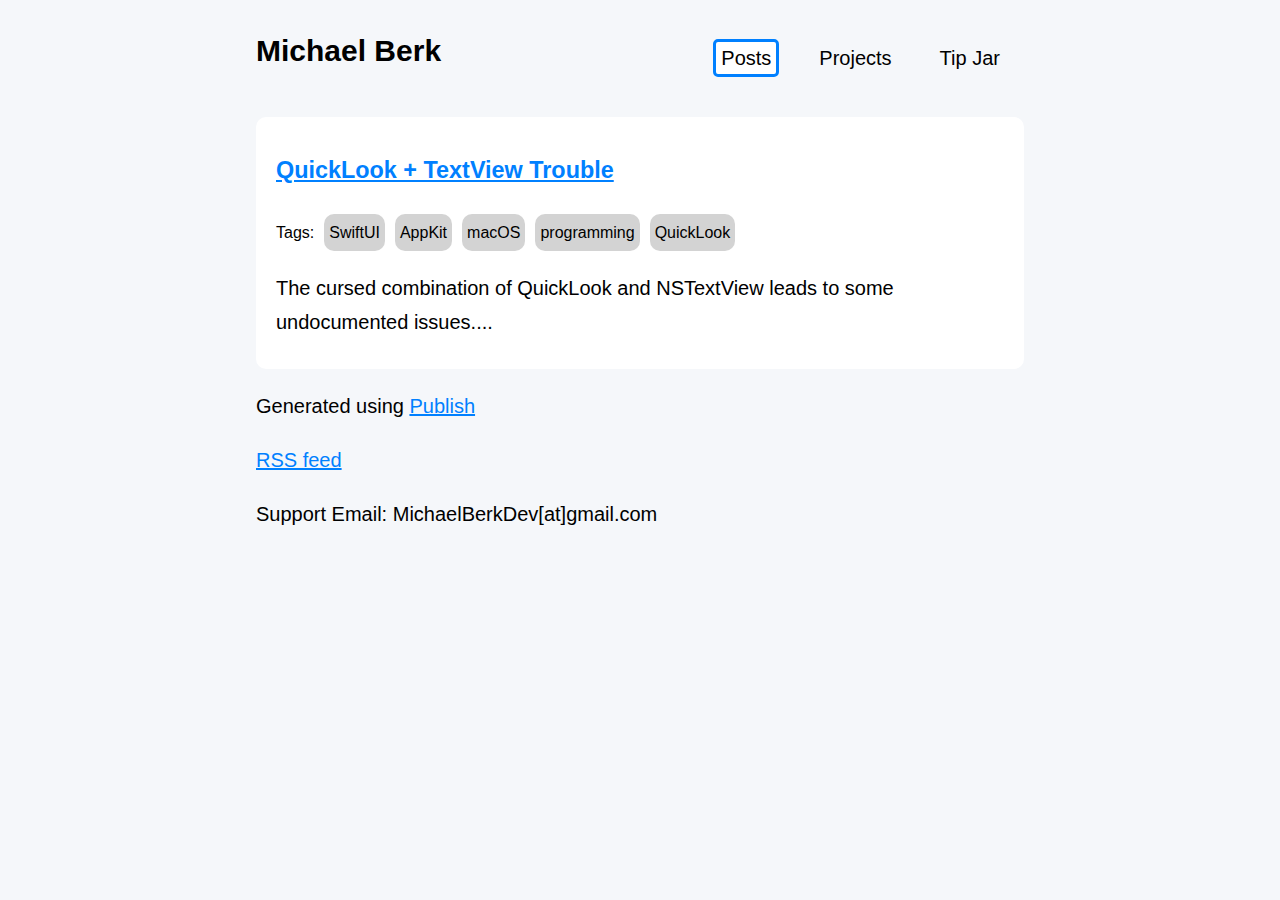
<file: index.html>
<!DOCTYPE html><html lang="en"><head><meta charset="UTF-8"/><meta name="og:site_name" content="Michael Berk"/><link rel="canonical" href="https://mberk.com/posts"/><meta name="twitter:url" content="https://mberk.com/posts"/><meta name="og:url" content="https://mberk.com/posts"/><title>Posts | Michael Berk</title><meta name="twitter:title" content="Posts | Michael Berk"/><meta name="og:title" content="Posts | Michael Berk"/><meta name="description" content="Michael Berk's website"/><meta name="twitter:description" content="Michael Berk's website"/><meta name="og:description" content="Michael Berk's website"/><meta name="twitter:card" content="summary"/><link rel="stylesheet" href="/styles.css" type="text/css"/><meta name="viewport" content="width=device-width, initial-scale=1.0"/><link rel="shortcut icon" href="/images/favicon.png" type="image/png"/><link rel="alternate" href="/feed.rss" type="application/rss+xml" title="Subscribe to Michael Berk"/><meta name="twitter:image" content="https://mberk.com/images/favicon.png"/><meta name="og:image" content="https://mberk.com/images/favicon.png"/></head><body><div class="page"><header><div class="head"><div class="head-title"><a href="/">Michael Berk</a></div><div class="head-nav"><div class="nav-item-box"><a href="/posts" class="nav-item selected">Posts</a></div><div class="nav-item-box"><a href="/projects" class="nav-item">Projects</a></div><div class="nav-item-box tipJar"><a href="https://donate.stripe.com/4gw3dT31RgDf4la9AA" target="_blank" class="nav-item">Tip Jar</a></div></div></div></header><div class="wrapper"><ul class="item-list"><li><div class="main-card"><h3><a href="/posts/QuickLook+TextViewTrouble">QuickLook + TextView Trouble</a></h3><div class="tag-list-container"><div>Tags:</div><div class="tag"><a href="/tags/swiftui">SwiftUI</a></div><div class="tag"><a href="/tags/appkit">AppKit</a></div><div class="tag"><a href="/tags/macos">macOS</a></div><div class="tag"><a href="/tags/programming">programming</a></div><div class="tag"><a href="/tags/quicklook">QuickLook</a></div></div><p>The cursed combination of QuickLook and NSTextView leads to some undocumented issues....</p></div></li></ul></div><footer><p>Generated using <a href="https://github.com/johnsundell/publish">Publish</a></p><p><a href="/feed.rss">RSS feed</a></p><p>Support Email: MichaelBerkDev[at]gmail.com</p></footer></div></body></html>
</file>
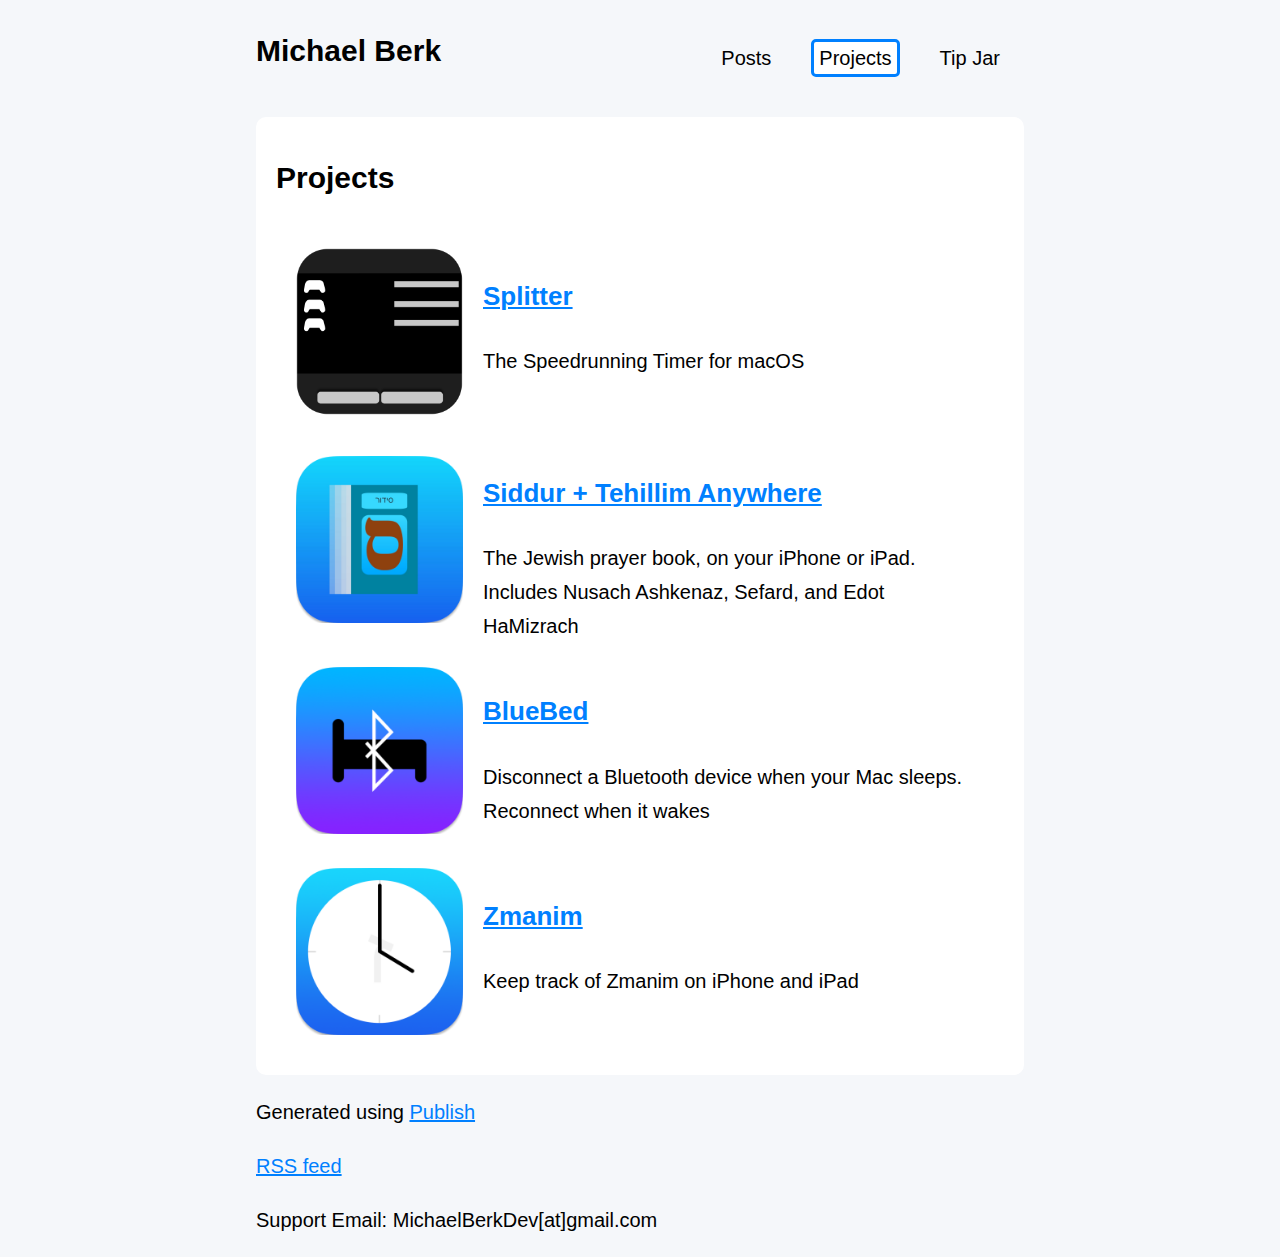
<file: projects/index.html>
<!DOCTYPE html><html lang="en"><head><meta charset="UTF-8"/><meta name="og:site_name" content="Michael Berk"/><link rel="canonical" href="https://mberk.com/projects"/><meta name="twitter:url" content="https://mberk.com/projects"/><meta name="og:url" content="https://mberk.com/projects"/><title>Projects | Michael Berk</title><meta name="twitter:title" content="Projects | Michael Berk"/><meta name="og:title" content="Projects | Michael Berk"/><meta name="description" content="Michael Berk's website"/><meta name="twitter:description" content="Michael Berk's website"/><meta name="og:description" content="Michael Berk's website"/><meta name="twitter:card" content="summary"/><link rel="stylesheet" href="/styles.css" type="text/css"/><meta name="viewport" content="width=device-width, initial-scale=1.0"/><link rel="shortcut icon" href="/images/favicon.png" type="image/png"/><link rel="alternate" href="/feed.rss" type="application/rss+xml" title="Subscribe to Michael Berk"/><meta name="twitter:image" content="https://mberk.com/images/favicon.png"/><meta name="og:image" content="https://mberk.com/images/favicon.png"/></head><body><div class="page"><header><div class="head"><div class="head-title"><a href="/">Michael Berk</a></div><div class="head-nav"><div class="nav-item-box"><a href="/posts" class="nav-item">Posts</a></div><div class="nav-item-box"><a href="/projects" class="nav-item selected">Projects</a></div><div class="nav-item-box tipJar"><a href="https://donate.stripe.com/4gw3dT31RgDf4la9AA" target="_blank" class="nav-item">Tip Jar</a></div></div></div></header><div class="main-card"><h2>Projects</h2><div class="projlist"><div class="projrow"><div class="smallWidth-proj-title"><a href="https://splitter.mberk.com"><p class="project-title">Splitter</p></a></div><div class="projrow-image"><a href="https://splitter.mberk.com"><img src="/images/Splitter-icon.png" alt="Icon for Splitter app"/></a></div><div class="projrow-text"><a href="https://splitter.mberk.com" class="fullWidth-proj-title"><p class="project-title">Splitter</p></a><p>The Speedrunning Timer for macOS</p></div></div><div class="projrow"><div class="smallWidth-proj-title"><a href="https://apps.apple.com/us/app/siddur-tehilim-anywhere/id1455032858"><p class="project-title">Siddur + Tehillim Anywhere</p></a></div><div class="projrow-image"><a href="https://apps.apple.com/us/app/siddur-tehilim-anywhere/id1455032858"><img src="/images/Siddur-icon.png" alt="Icon for Siddur app"/></a></div><div class="projrow-text"><a href="https://apps.apple.com/us/app/siddur-tehilim-anywhere/id1455032858" class="fullWidth-proj-title"><p class="project-title">Siddur + Tehillim Anywhere</p></a>The Jewish prayer book, on your iPhone or iPad.<br/>Includes Nusach Ashkenaz, Sefard, and Edot HaMizrach</div></div><div class="projrow"><div class="smallWidth-proj-title"><a href="https://apps.apple.com/us/app/bluebed/id6484504503?mt=12"><p class="project-title">BlueBed</p></a></div><div class="projrow-image"><a href="https://apps.apple.com/us/app/bluebed/id6484504503?mt=12"><img src="/images/BlueBed-icon.png" alt="Icon for BlueBed app"/></a></div><div class="projrow-text"><a href="https://apps.apple.com/us/app/bluebed/id6484504503?mt=12" class="fullWidth-proj-title"><p class="project-title">BlueBed</p></a><p>Disconnect a Bluetooth device when your Mac sleeps. Reconnect when it wakes</p></div></div><div class="projrow"><div class="smallWidth-proj-title"><a href="https://apps.apple.com/us/app/zmanim/id1534265457"><p class="project-title">Zmanim</p></a></div><div class="projrow-image"><a href="https://apps.apple.com/us/app/zmanim/id1534265457"><img src="/images/Zmanim-icon.png" alt="Icon for Zmanim app"/></a></div><div class="projrow-text"><a href="https://apps.apple.com/us/app/zmanim/id1534265457" class="fullWidth-proj-title"><p class="project-title">Zmanim</p></a><p>Keep track of Zmanim on iPhone and iPad</p></div></div></div></div><footer><p>Generated using <a href="https://github.com/johnsundell/publish">Publish</a></p><p><a href="/feed.rss">RSS feed</a></p><p>Support Email: MichaelBerkDev[at]gmail.com</p></footer></div></body></html>
</file>
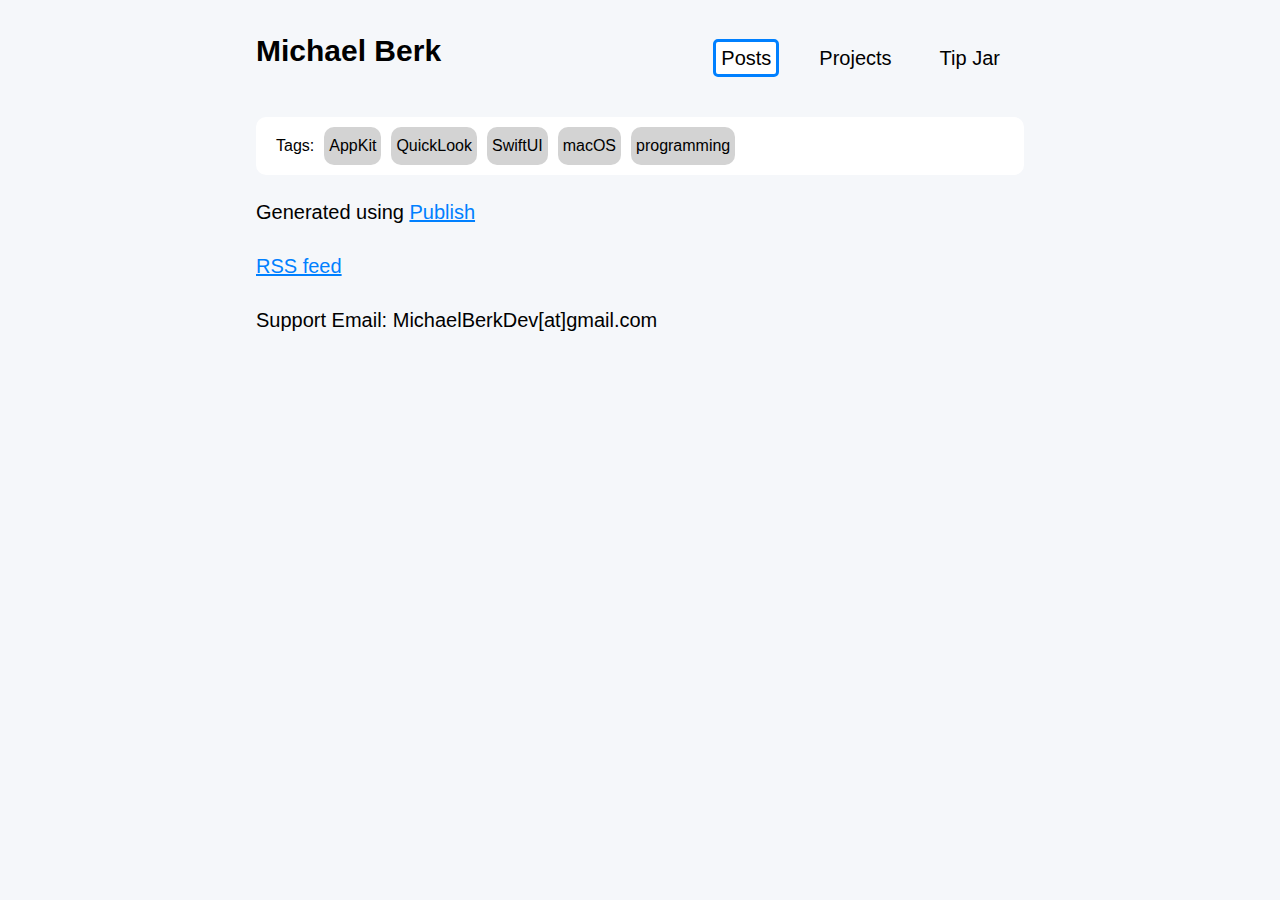
<file: tags/index.html>
<!DOCTYPE html><html lang="en"><head><meta charset="UTF-8"/><meta name="og:site_name" content="Michael Berk"/><link rel="canonical" href="https://mberk.com/tags"/><meta name="twitter:url" content="https://mberk.com/tags"/><meta name="og:url" content="https://mberk.com/tags"/><title>Michael Berk</title><meta name="twitter:title" content="Michael Berk"/><meta name="og:title" content="Michael Berk"/><meta name="description" content="Michael Berk's website"/><meta name="twitter:description" content="Michael Berk's website"/><meta name="og:description" content="Michael Berk's website"/><meta name="twitter:card" content="summary"/><link rel="stylesheet" href="/styles.css" type="text/css"/><meta name="viewport" content="width=device-width, initial-scale=1.0"/><link rel="shortcut icon" href="/images/favicon.png" type="image/png"/><link rel="alternate" href="/feed.rss" type="application/rss+xml" title="Subscribe to Michael Berk"/><meta name="twitter:image" content="https://mberk.com/images/favicon.png"/><meta name="og:image" content="https://mberk.com/images/favicon.png"/></head><body><div class="page"><header><div class="head"><div class="head-title"><a href="/">Michael Berk</a></div><div class="head-nav"><div class="nav-item-box"><a href="/posts" class="nav-item selected">Posts</a></div><div class="nav-item-box"><a href="/projects" class="nav-item">Projects</a></div><div class="nav-item-box tipJar"><a href="https://donate.stripe.com/4gw3dT31RgDf4la9AA" target="_blank" class="nav-item">Tip Jar</a></div></div></div></header><div class="main-card"><div class="tag-list-container all-tags"><div>Tags:</div><div class="tag"><a href="/tags/appkit">AppKit</a></div><div class="tag"><a href="/tags/quicklook">QuickLook</a></div><div class="tag"><a href="/tags/swiftui">SwiftUI</a></div><div class="tag"><a href="/tags/macos">macOS</a></div><div class="tag"><a href="/tags/programming">programming</a></div></div></div><footer><p>Generated using <a href="https://github.com/johnsundell/publish">Publish</a></p><p><a href="/feed.rss">RSS feed</a></p><p>Support Email: MichaelBerkDev[at]gmail.com</p></footer></div></body></html>
</file>
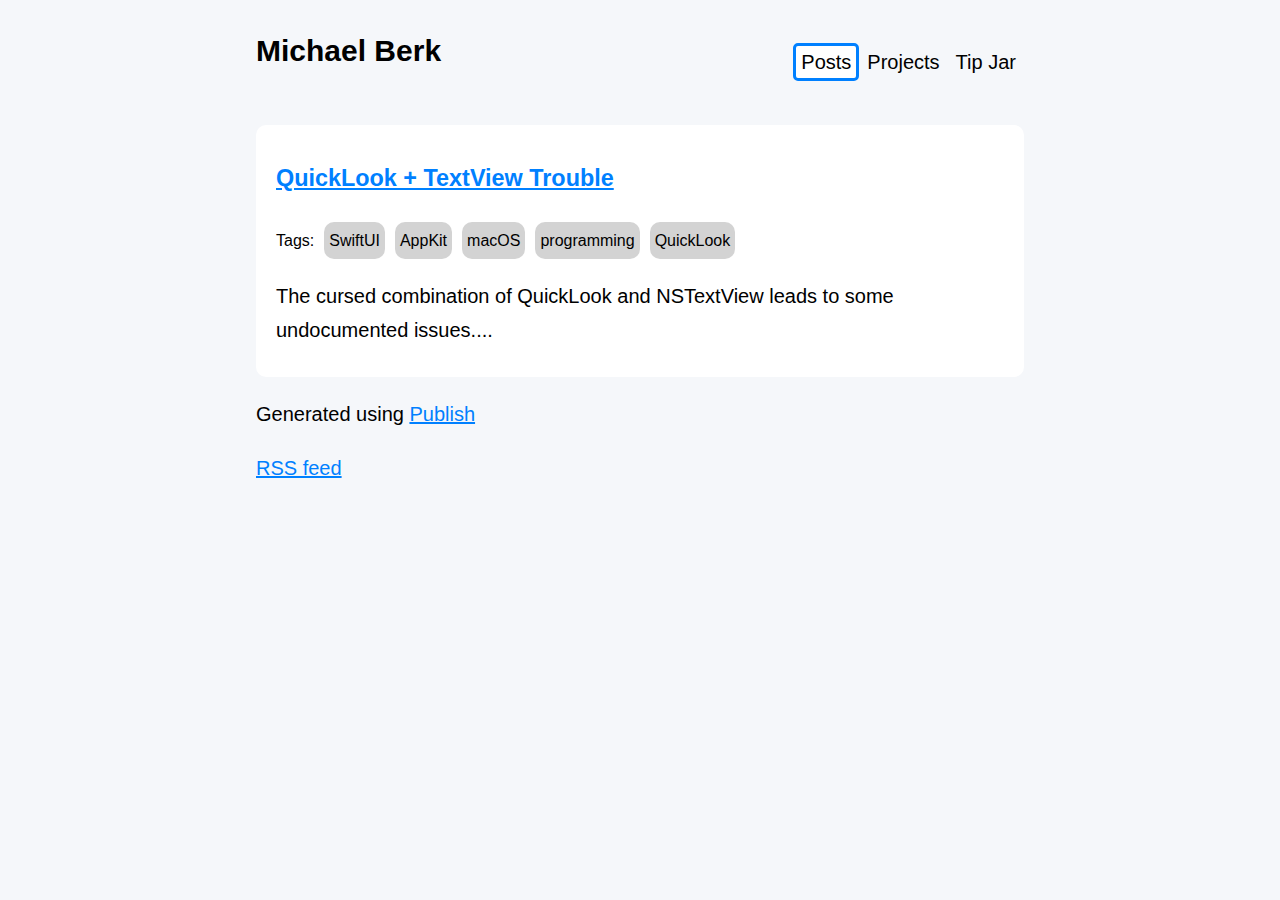
<file: Output/posts/index.html>
<!DOCTYPE html><html lang="en"><head><meta charset="UTF-8"/><meta name="og:site_name" content="Michael Berk"/><link rel="canonical" href="https://mberk.com/posts"/><meta name="twitter:url" content="https://mberk.com/posts"/><meta name="og:url" content="https://mberk.com/posts"/><title>Posts | Michael Berk</title><meta name="twitter:title" content="Posts | Michael Berk"/><meta name="og:title" content="Posts | Michael Berk"/><meta name="description" content="Michael Berk's website"/><meta name="twitter:description" content="Michael Berk's website"/><meta name="og:description" content="Michael Berk's website"/><meta name="twitter:card" content="summary"/><link rel="stylesheet" href="/styles.css" type="text/css"/><meta name="viewport" content="width=device-width, initial-scale=1.0"/><link rel="shortcut icon" href="/images/favicon.png" type="image/png"/><link rel="alternate" href="/feed.rss" type="application/rss+xml" title="Subscribe to Michael Berk"/><meta name="twitter:image" content="https://mberk.com/favicon.jpeg"/><meta name="og:image" content="https://mberk.com/favicon.jpeg"/></head><body><div class="page"><header><div class="head"><div class="head-title"><a href="/">Michael Berk</a></div><div class="head-nav"><nav><ul><li><a href="/posts" class="nav-item selected">Posts</a></li><li><a href="/projects" class="nav-item">Projects</a></li><li><a href="https://donate.stripe.com/4gw3dT31RgDf4la9AA" target="_blank" class="nav-item tipJar">Tip Jar</a></li></ul></nav></div></div></header><div class="wrapper"><ul class="item-list"><li><div class="main-card"><h3><a href="/posts/QuickLook+TextViewTrouble">QuickLook + TextView Trouble</a></h3><div class="tag-list-container"><div>Tags:</div><div class="tag"><a href="/tags/swiftui">SwiftUI</a></div><div class="tag"><a href="/tags/appkit">AppKit</a></div><div class="tag"><a href="/tags/macos">macOS</a></div><div class="tag"><a href="/tags/programming">programming</a></div><div class="tag"><a href="/tags/quicklook">QuickLook</a></div></div><p>The cursed combination of QuickLook and NSTextView leads to some undocumented issues....</p></div></li></ul></div><footer><p>Generated using <a href="https://github.com/johnsundell/publish">Publish</a></p><p><a href="/feed.rss">RSS feed</a></p></footer></div></body></html>
</file>
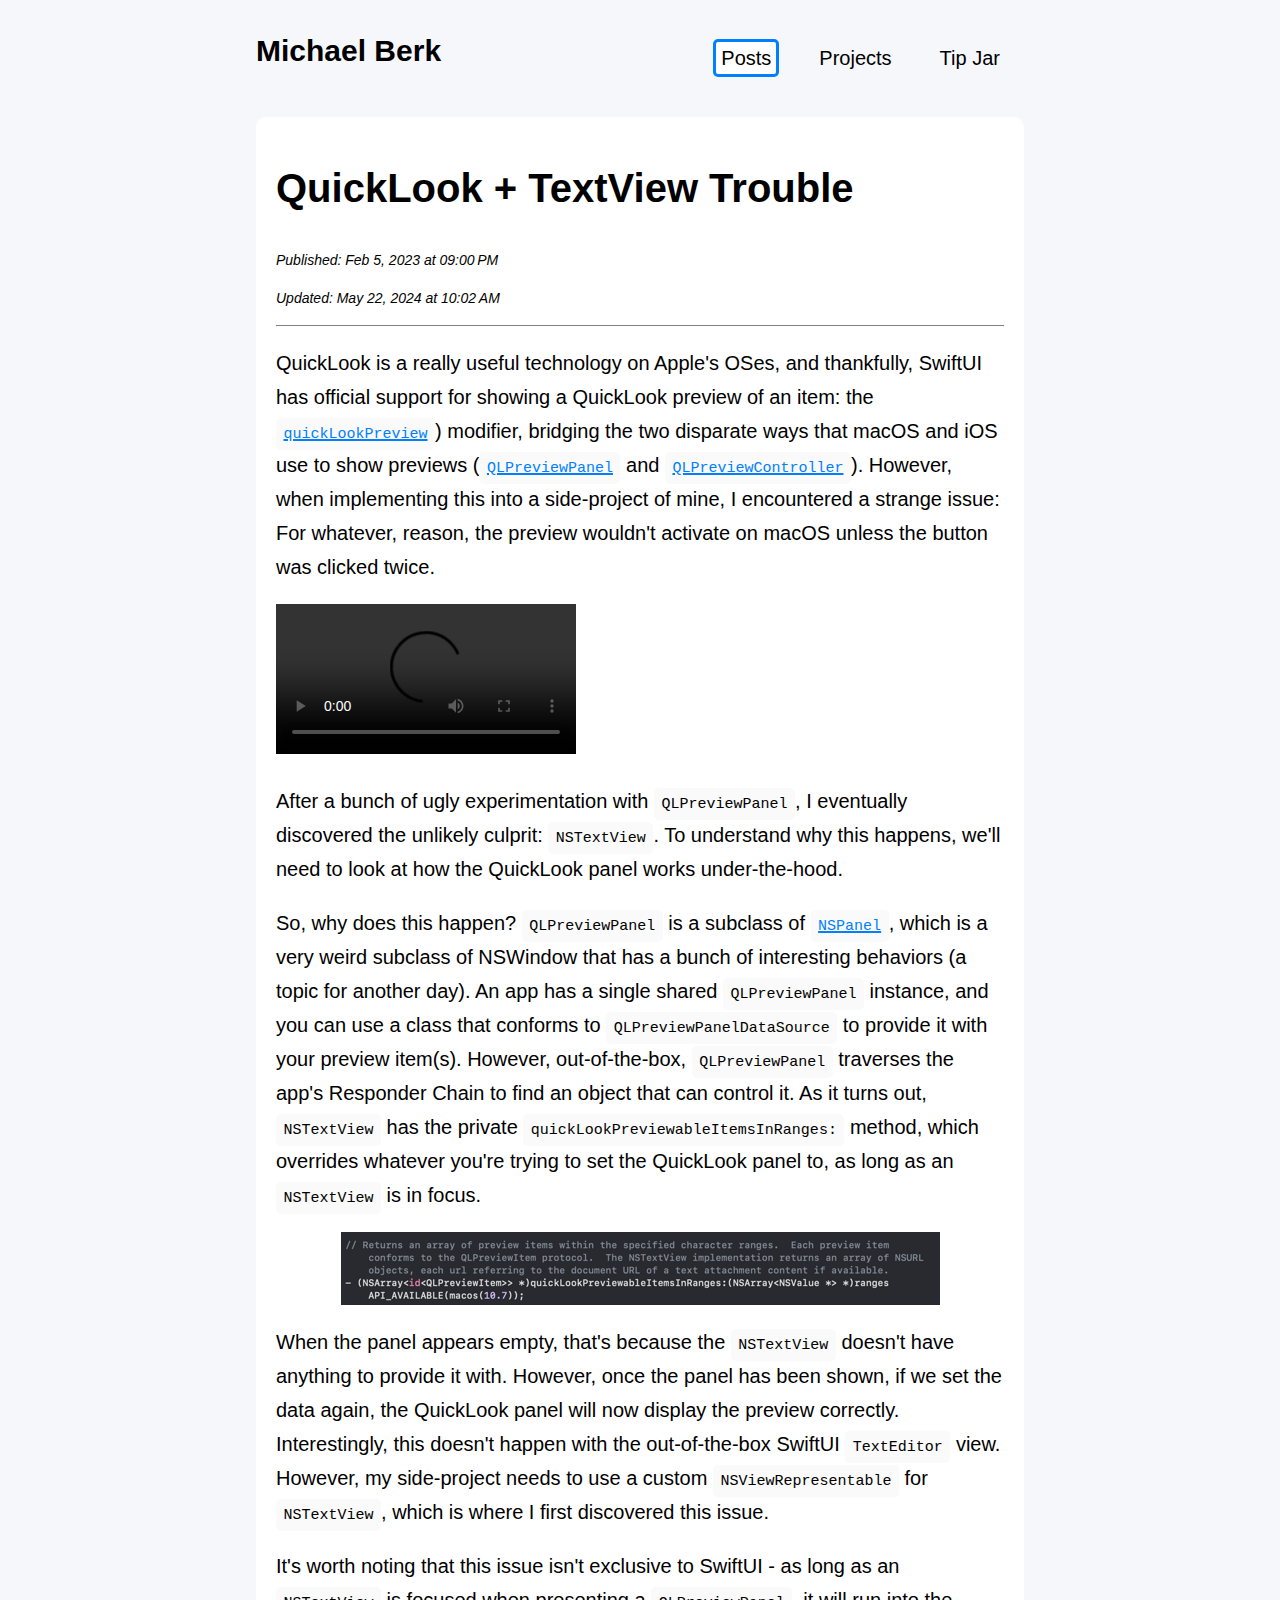
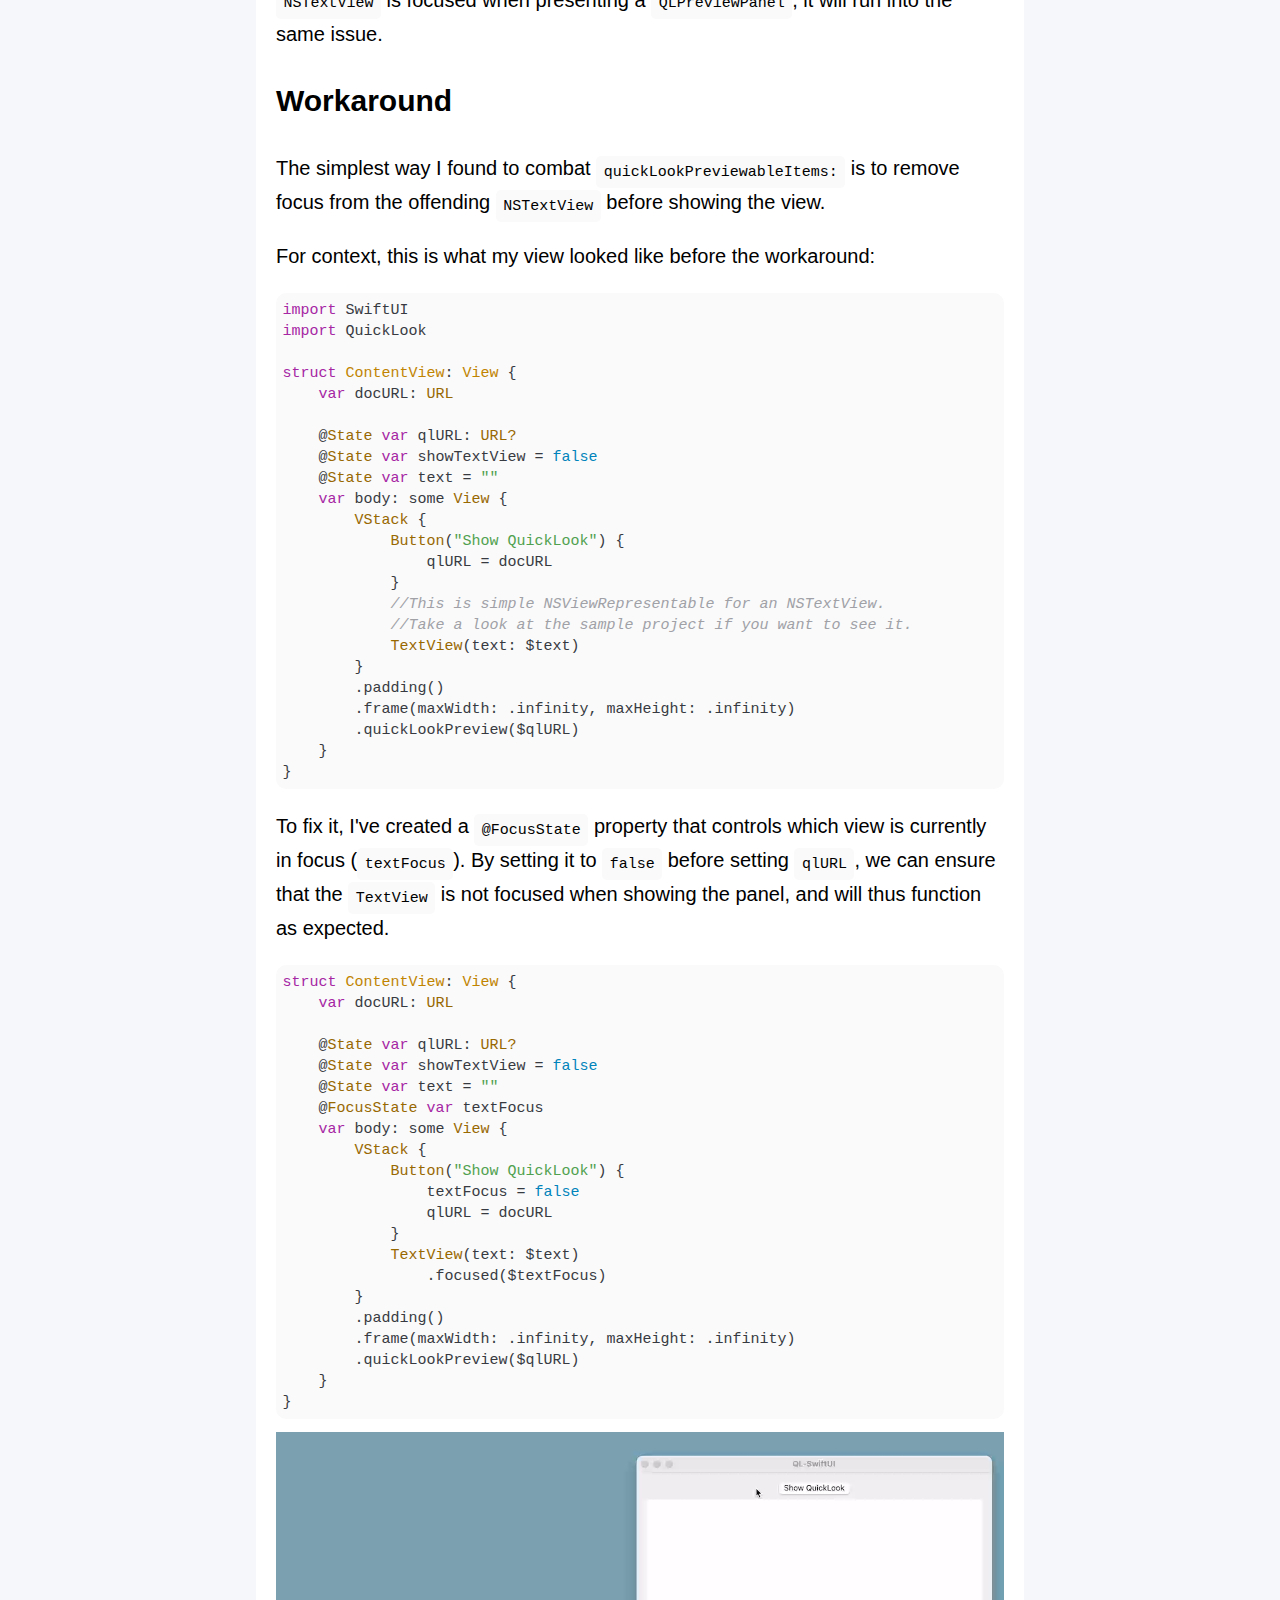
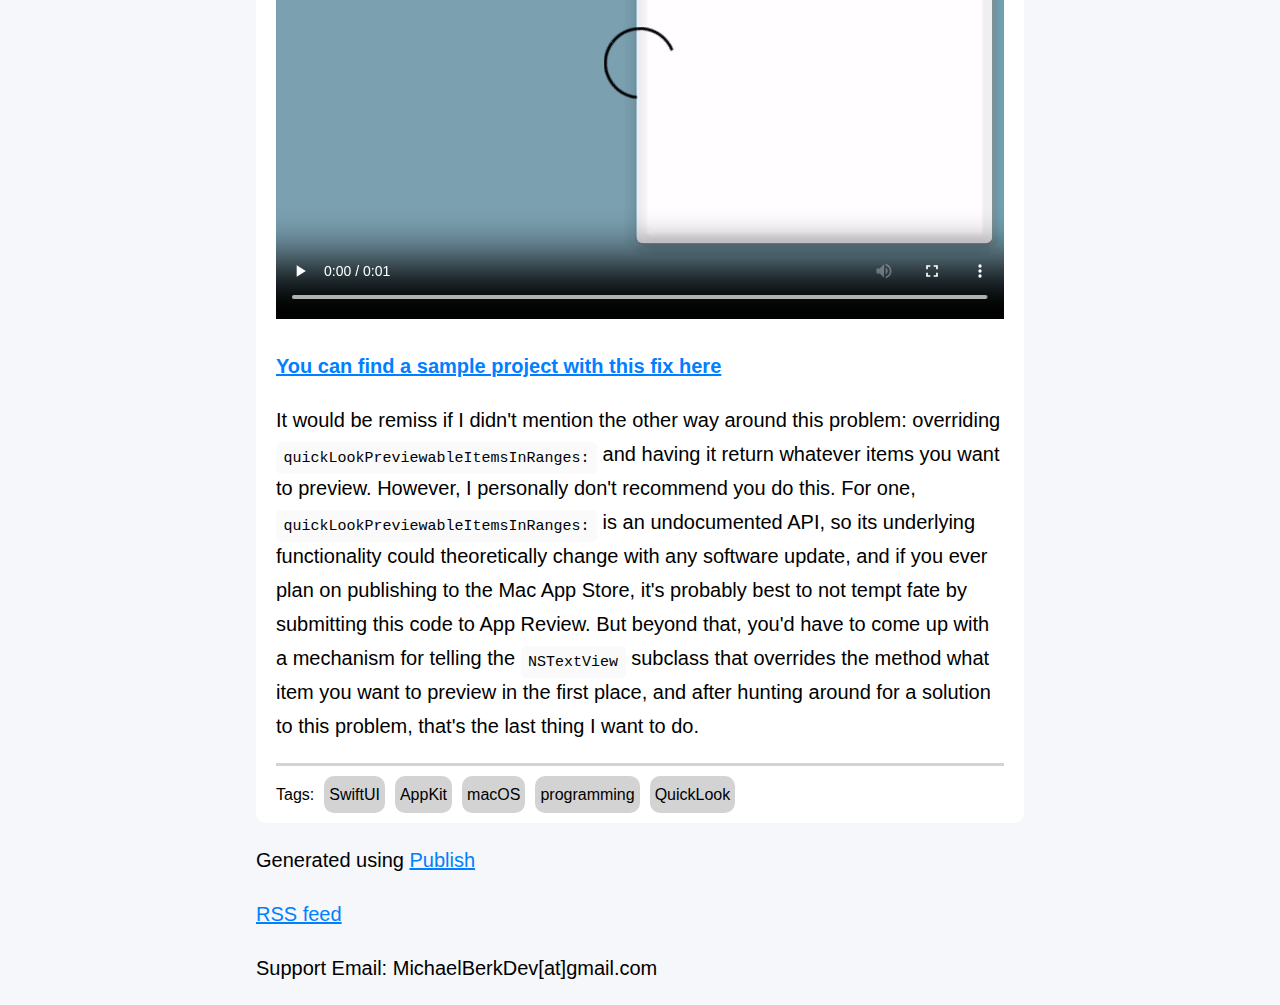
<file: posts/QuickLook+TextViewTrouble/index.html>
<!DOCTYPE html><html lang="en"><head><meta charset="UTF-8"/><meta name="og:site_name" content="Michael Berk"/><link rel="canonical" href="https://mberk.com/posts/QuickLook+TextViewTrouble"/><meta name="twitter:url" content="https://mberk.com/posts/QuickLook+TextViewTrouble"/><meta name="og:url" content="https://mberk.com/posts/QuickLook+TextViewTrouble"/><title>QuickLook + TextView Trouble | Michael Berk</title><meta name="twitter:title" content="QuickLook + TextView Trouble | Michael Berk"/><meta name="og:title" content="QuickLook + TextView Trouble | Michael Berk"/><meta name="description" content="The cursed combination of QuickLook and NSTextView leads to some undocumented issues...."/><meta name="twitter:description" content="The cursed combination of QuickLook and NSTextView leads to some undocumented issues...."/><meta name="og:description" content="The cursed combination of QuickLook and NSTextView leads to some undocumented issues...."/><meta name="twitter:card" content="summary"/><link rel="stylesheet" href="/styles.css" type="text/css"/><link rel="stylesheet" href="/hl.css" type="text/css"/><meta name="viewport" content="width=device-width, initial-scale=1.0"/><link rel="shortcut icon" href="/images/favicon.png" type="image/png"/><link rel="alternate" href="/feed.rss" type="application/rss+xml" title="Subscribe to Michael Berk"/><meta name="twitter:image" content="https://mberk.com/images/favicon.png"/><meta name="og:image" content="https://mberk.com/images/favicon.png"/></head><body><div class="page"><header><div class="head"><div class="head-title"><a href="/">Michael Berk</a></div><div class="head-nav"><div class="nav-item-box"><a href="/posts" class="nav-item selected">Posts</a></div><div class="nav-item-box"><a href="/projects" class="nav-item">Projects</a></div><div class="nav-item-box tipJar"><a href="https://donate.stripe.com/4gw3dT31RgDf4la9AA" target="_blank" class="nav-item">Tip Jar</a></div></div></div></header><div class="main-card"><article class="content"><h1>QuickLook + TextView Trouble</h1><p class="contentDate">Published: Feb 5, 2023 at 09:00 PM</p><p class="contentDate">Updated: May 22, 2024 at 10:02 AM</p><div class="divider"></div><p>QuickLook is a really useful technology on Apple's OSes, and thankfully, SwiftUI has official support for showing a QuickLook preview of an item: the <a href="https://developer.apple.com/documentation/swiftui/view/quicklookpreview(_:in:"><code>quickLookPreview</code></a>) modifier, bridging the two disparate ways that macOS and iOS use to show previews (<a href="https://developer.apple.com/documentation/quicklookui/qlpreviewpanel"><code>QLPreviewPanel</code></a> and <a href="https://developer.apple.com/documentation/quicklook/qlpreviewcontroller"><code>QLPreviewController</code></a>). However, when implementing this into a side-project of mine, I encountered a strange issue: For whatever, reason, the preview wouldn't activate on macOS unless the button was clicked twice.</p><video controls preload="metadata">
<source src="QuickLookIssue.mov#t=0.1" type="video/mp4">
</video><p>After a bunch of ugly experimentation with <code>QLPreviewPanel</code>, I eventually discovered the unlikely culprit: <code>NSTextView</code>. To understand why this happens, we'll need to look at how the QuickLook panel works under-the-hood.</p><p>So, why does this happen? <code>QLPreviewPanel</code> is a subclass of <a href="https://developer.apple.com/documentation/appkit/nspanel"><code>NSPanel</code></a>, which is a very weird subclass of NSWindow that has a bunch of interesting behaviors (a topic for another day). An app has a single shared <code>QLPreviewPanel</code> instance, and you can use a class that conforms to <code>QLPreviewPanelDataSource</code> to provide it with your preview item(s). However, out-of-the-box, <code>QLPreviewPanel</code> traverses the app's Responder Chain to find an object that can control it. As it turns out, <code>NSTextView</code> has the private <code>quickLookPreviewableItemsInRanges:</code> method, which overrides whatever you're trying to set the QuickLook panel to, as long as an <code>NSTextView</code> is in focus.</p><img src="header.png" alt="Header"/><p>When the panel appears empty, that's because the <code>NSTextView</code> doesn't have anything to provide it with. However, once the panel has been shown, if we set the data again, the QuickLook panel will now display the preview correctly. Interestingly, this doesn't happen with the out-of-the-box SwiftUI <code>TextEditor</code> view. However, my side-project needs to use a custom <code>NSViewRepresentable</code> for <code>NSTextView</code>, which is where I first discovered this issue.</p><p>It's worth noting that this issue isn't exclusive to SwiftUI - as long as an <code>NSTextView</code> is focused when presenting a <code>QLPreviewPanel</code>, it will run into the same issue.</p><h2>Workaround</h2><p>The simplest way I found to combat <code>quickLookPreviewableItems:</code> is to remove focus from the offending <code>NSTextView</code> before showing the view.</p><p>For context, this is what my view looked like before the workaround:</p><pre data-language="swift" class="hljs"><code><span class="hljs-keyword">import</span> SwiftUI
<span class="hljs-keyword">import</span> QuickLook

<span class="hljs-class"><span class="hljs-keyword">struct</span> <span class="hljs-title">ContentView</span>: <span class="hljs-title">View</span> </span>{
    <span class="hljs-keyword">var</span> docURL: <span class="hljs-type">URL</span>
    
    @<span class="hljs-type">State</span> <span class="hljs-keyword">var</span> qlURL: <span class="hljs-type">URL?</span>
    @<span class="hljs-type">State</span> <span class="hljs-keyword">var</span> showTextView = <span class="hljs-literal">false</span>
    @<span class="hljs-type">State</span> <span class="hljs-keyword">var</span> text = <span class="hljs-string">""</span>
    <span class="hljs-keyword">var</span> body: some <span class="hljs-type">View</span> {
        <span class="hljs-type">VStack</span> {
            <span class="hljs-type">Button</span>(<span class="hljs-string">"Show QuickLook"</span>) {
                qlURL = docURL
            }
            <span class="hljs-comment">//This is simple NSViewRepresentable for an NSTextView. </span>
            <span class="hljs-comment">//Take a look at the sample project if you want to see it.</span>
            <span class="hljs-type">TextView</span>(text: $text)
        }
        .padding()
        .frame(maxWidth: .infinity, maxHeight: .infinity)
        .quickLookPreview($qlURL)
    }
}
</code></pre><p>To fix it, I've created a <code>@FocusState</code> property that controls which view is currently in focus (<code>textFocus</code>). By setting it to <code>false</code> before setting <code>qlURL</code>, we can ensure that the <code>TextView</code> is not focused when showing the panel, and will thus function as expected.</p><pre data-language="Swift" class="hljs"><code><span class="hljs-class"><span class="hljs-keyword">struct</span> <span class="hljs-title">ContentView</span>: <span class="hljs-title">View</span> </span>{
    <span class="hljs-keyword">var</span> docURL: <span class="hljs-type">URL</span>
    
    @<span class="hljs-type">State</span> <span class="hljs-keyword">var</span> qlURL: <span class="hljs-type">URL?</span>
    @<span class="hljs-type">State</span> <span class="hljs-keyword">var</span> showTextView = <span class="hljs-literal">false</span>
    @<span class="hljs-type">State</span> <span class="hljs-keyword">var</span> text = <span class="hljs-string">""</span>
    @<span class="hljs-type">FocusState</span> <span class="hljs-keyword">var</span> textFocus
    <span class="hljs-keyword">var</span> body: some <span class="hljs-type">View</span> {
        <span class="hljs-type">VStack</span> {
            <span class="hljs-type">Button</span>(<span class="hljs-string">"Show QuickLook"</span>) {
                textFocus = <span class="hljs-literal">false</span>
                qlURL = docURL
            }
            <span class="hljs-type">TextView</span>(text: $text)
                .focused($textFocus)
        }
        .padding()
        .frame(maxWidth: .infinity, maxHeight: .infinity)
        .quickLookPreview($qlURL)
    }
}
</code></pre><video controls preload="metadata">
<source src="QuickLookFixed.mp4#t=0.1" type="video/mp4">
</video><p><a href="https://github.com/MichaelJBerk/QLTextViewTrouble"><strong>You can find a sample project with this fix here</strong></a></p><p>It would be remiss if I didn't mention the other way around this problem: overriding <code>quickLookPreviewableItemsInRanges:</code> and having it return whatever items you want to preview. However, I personally don't recommend you do this. For one, <code>quickLookPreviewableItemsInRanges:</code> is an undocumented API, so its underlying functionality could theoretically change with any software update, and if you ever plan on publishing to the Mac App Store, it's probably best to not tempt fate by submitting this code to App Review. But beyond that, you'd have to come up with a mechanism for telling the <code>NSTextView</code> subclass that overrides the method what item you want to preview in the first place, and after hunting around for a solution to this problem, that's the last thing I want to do.</p></article><div class="tag-list-container"><div>Tags:</div><div class="tag"><a href="/tags/swiftui">SwiftUI</a></div><div class="tag"><a href="/tags/appkit">AppKit</a></div><div class="tag"><a href="/tags/macos">macOS</a></div><div class="tag"><a href="/tags/programming">programming</a></div><div class="tag"><a href="/tags/quicklook">QuickLook</a></div></div></div><footer><p>Generated using <a href="https://github.com/johnsundell/publish">Publish</a></p><p><a href="/feed.rss">RSS feed</a></p><p>Support Email: MichaelBerkDev[at]gmail.com</p></footer></div></body></html>
</file>
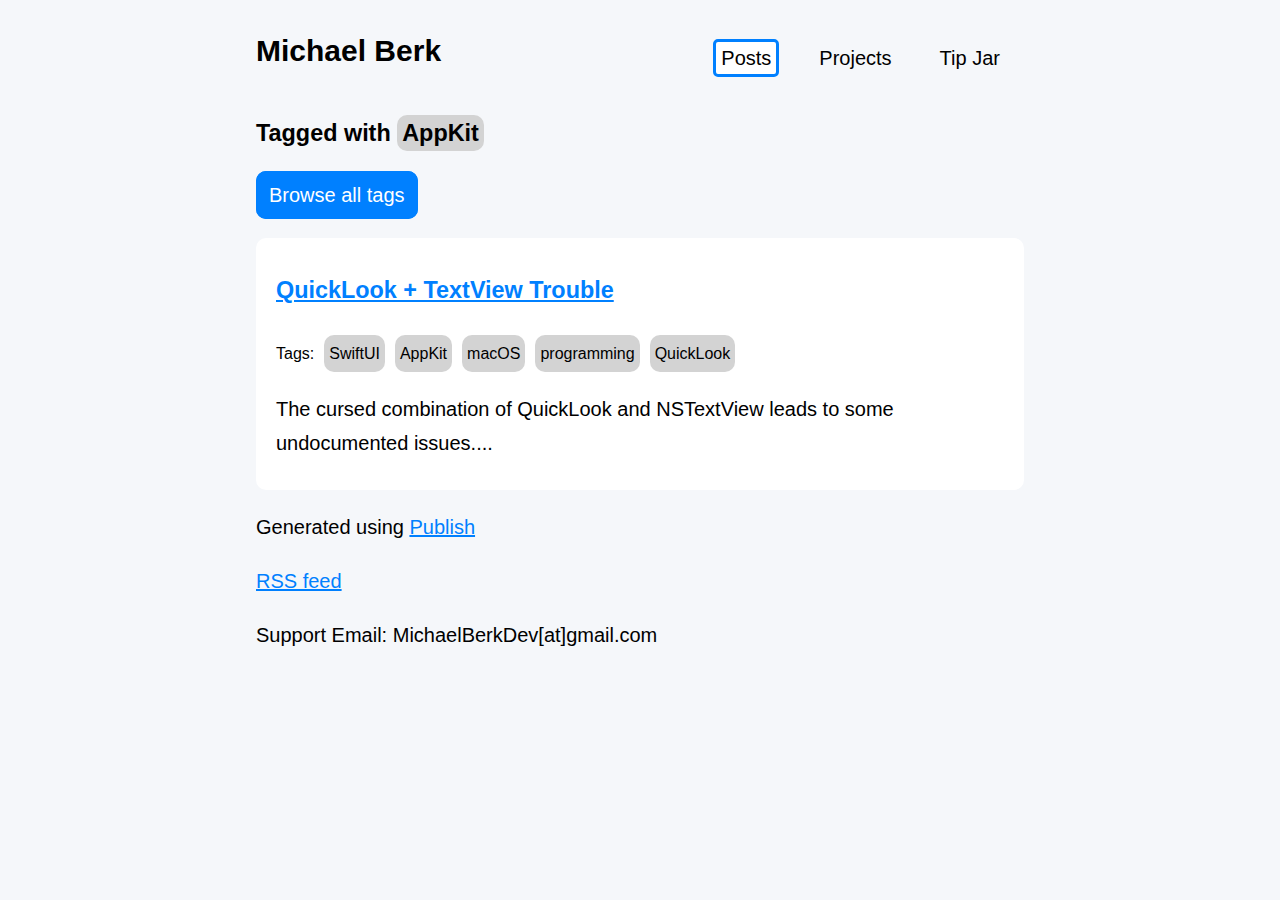
<file: tags/appkit/index.html>
<!DOCTYPE html><html lang="en"><head><meta charset="UTF-8"/><meta name="og:site_name" content="Michael Berk"/><link rel="canonical" href="https://mberk.com/tags/appkit"/><meta name="twitter:url" content="https://mberk.com/tags/appkit"/><meta name="og:url" content="https://mberk.com/tags/appkit"/><title>Michael Berk</title><meta name="twitter:title" content="Michael Berk"/><meta name="og:title" content="Michael Berk"/><meta name="description" content="Michael Berk's website"/><meta name="twitter:description" content="Michael Berk's website"/><meta name="og:description" content="Michael Berk's website"/><meta name="twitter:card" content="summary"/><link rel="stylesheet" href="/styles.css" type="text/css"/><meta name="viewport" content="width=device-width, initial-scale=1.0"/><link rel="shortcut icon" href="/images/favicon.png" type="image/png"/><link rel="alternate" href="/feed.rss" type="application/rss+xml" title="Subscribe to Michael Berk"/><meta name="twitter:image" content="https://mberk.com/images/favicon.png"/><meta name="og:image" content="https://mberk.com/images/favicon.png"/></head><body><div class="page"><header><div class="head"><div class="head-title"><a href="/">Michael Berk</a></div><div class="head-nav"><div class="nav-item-box"><a href="/posts" class="nav-item selected">Posts</a></div><div class="nav-item-box"><a href="/projects" class="nav-item">Projects</a></div><div class="nav-item-box tipJar"><a href="https://donate.stripe.com/4gw3dT31RgDf4la9AA" target="_blank" class="nav-item">Tip Jar</a></div></div></div></header><div class="wrapper"><h3>Tagged with <span class="tag">AppKit</span></h3><a href="/tags" class="allTagsButton">Browse all tags</a><ul class="item-list"><li><div class="main-card"><h3><a href="/posts/QuickLook+TextViewTrouble">QuickLook + TextView Trouble</a></h3><div class="tag-list-container"><div>Tags:</div><div class="tag"><a href="/tags/swiftui">SwiftUI</a></div><div class="tag"><a href="/tags/appkit">AppKit</a></div><div class="tag"><a href="/tags/macos">macOS</a></div><div class="tag"><a href="/tags/programming">programming</a></div><div class="tag"><a href="/tags/quicklook">QuickLook</a></div></div><p>The cursed combination of QuickLook and NSTextView leads to some undocumented issues....</p></div></li></ul></div><footer><p>Generated using <a href="https://github.com/johnsundell/publish">Publish</a></p><p><a href="/feed.rss">RSS feed</a></p><p>Support Email: MichaelBerkDev[at]gmail.com</p></footer></div></body></html>
</file>
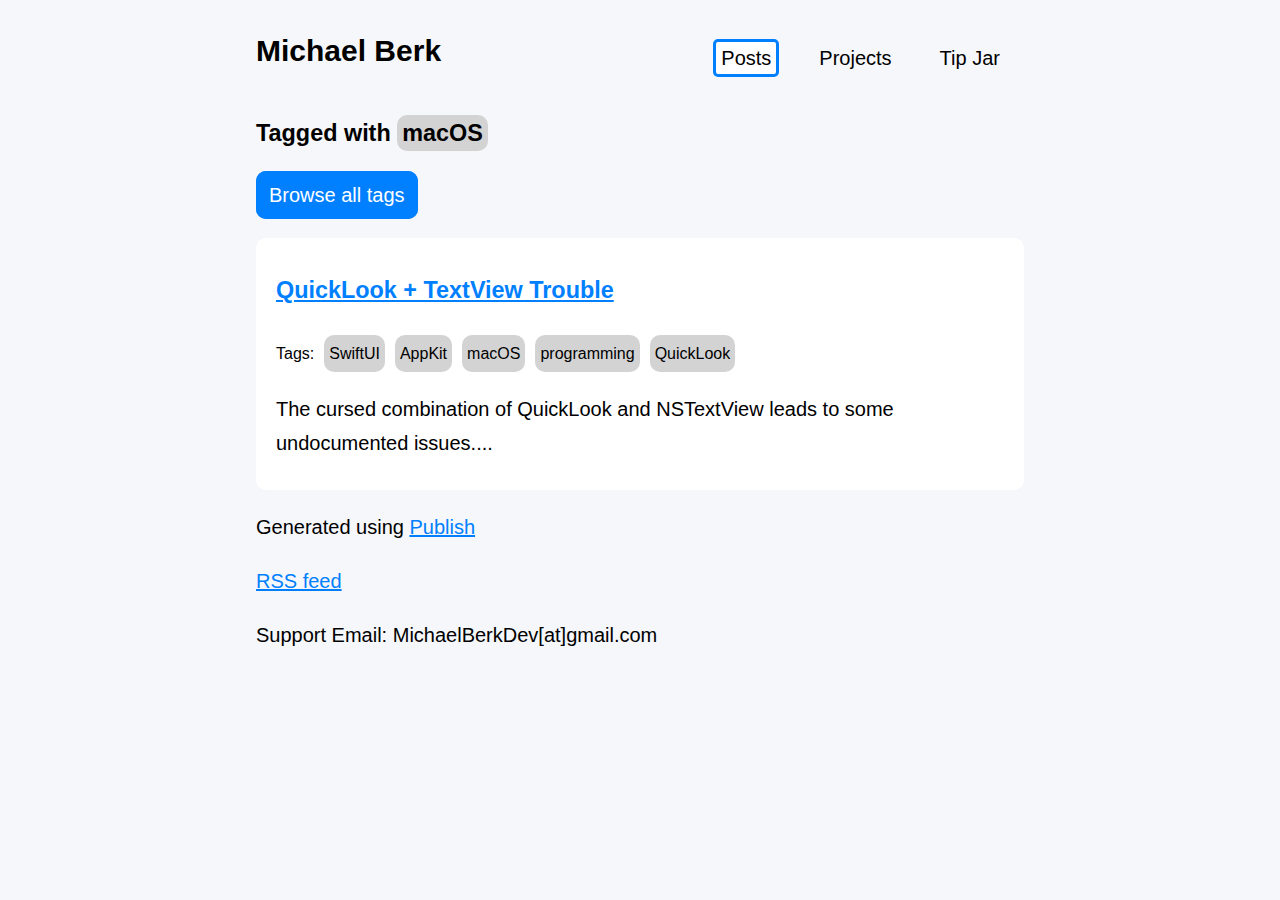
<file: tags/macos/index.html>
<!DOCTYPE html><html lang="en"><head><meta charset="UTF-8"/><meta name="og:site_name" content="Michael Berk"/><link rel="canonical" href="https://mberk.com/tags/macos"/><meta name="twitter:url" content="https://mberk.com/tags/macos"/><meta name="og:url" content="https://mberk.com/tags/macos"/><title>Michael Berk</title><meta name="twitter:title" content="Michael Berk"/><meta name="og:title" content="Michael Berk"/><meta name="description" content="Michael Berk's website"/><meta name="twitter:description" content="Michael Berk's website"/><meta name="og:description" content="Michael Berk's website"/><meta name="twitter:card" content="summary"/><link rel="stylesheet" href="/styles.css" type="text/css"/><meta name="viewport" content="width=device-width, initial-scale=1.0"/><link rel="shortcut icon" href="/images/favicon.png" type="image/png"/><link rel="alternate" href="/feed.rss" type="application/rss+xml" title="Subscribe to Michael Berk"/><meta name="twitter:image" content="https://mberk.com/images/favicon.png"/><meta name="og:image" content="https://mberk.com/images/favicon.png"/></head><body><div class="page"><header><div class="head"><div class="head-title"><a href="/">Michael Berk</a></div><div class="head-nav"><div class="nav-item-box"><a href="/posts" class="nav-item selected">Posts</a></div><div class="nav-item-box"><a href="/projects" class="nav-item">Projects</a></div><div class="nav-item-box tipJar"><a href="https://donate.stripe.com/4gw3dT31RgDf4la9AA" target="_blank" class="nav-item">Tip Jar</a></div></div></div></header><div class="wrapper"><h3>Tagged with <span class="tag">macOS</span></h3><a href="/tags" class="allTagsButton">Browse all tags</a><ul class="item-list"><li><div class="main-card"><h3><a href="/posts/QuickLook+TextViewTrouble">QuickLook + TextView Trouble</a></h3><div class="tag-list-container"><div>Tags:</div><div class="tag"><a href="/tags/swiftui">SwiftUI</a></div><div class="tag"><a href="/tags/appkit">AppKit</a></div><div class="tag"><a href="/tags/macos">macOS</a></div><div class="tag"><a href="/tags/programming">programming</a></div><div class="tag"><a href="/tags/quicklook">QuickLook</a></div></div><p>The cursed combination of QuickLook and NSTextView leads to some undocumented issues....</p></div></li></ul></div><footer><p>Generated using <a href="https://github.com/johnsundell/publish">Publish</a></p><p><a href="/feed.rss">RSS feed</a></p><p>Support Email: MichaelBerkDev[at]gmail.com</p></footer></div></body></html>
</file>
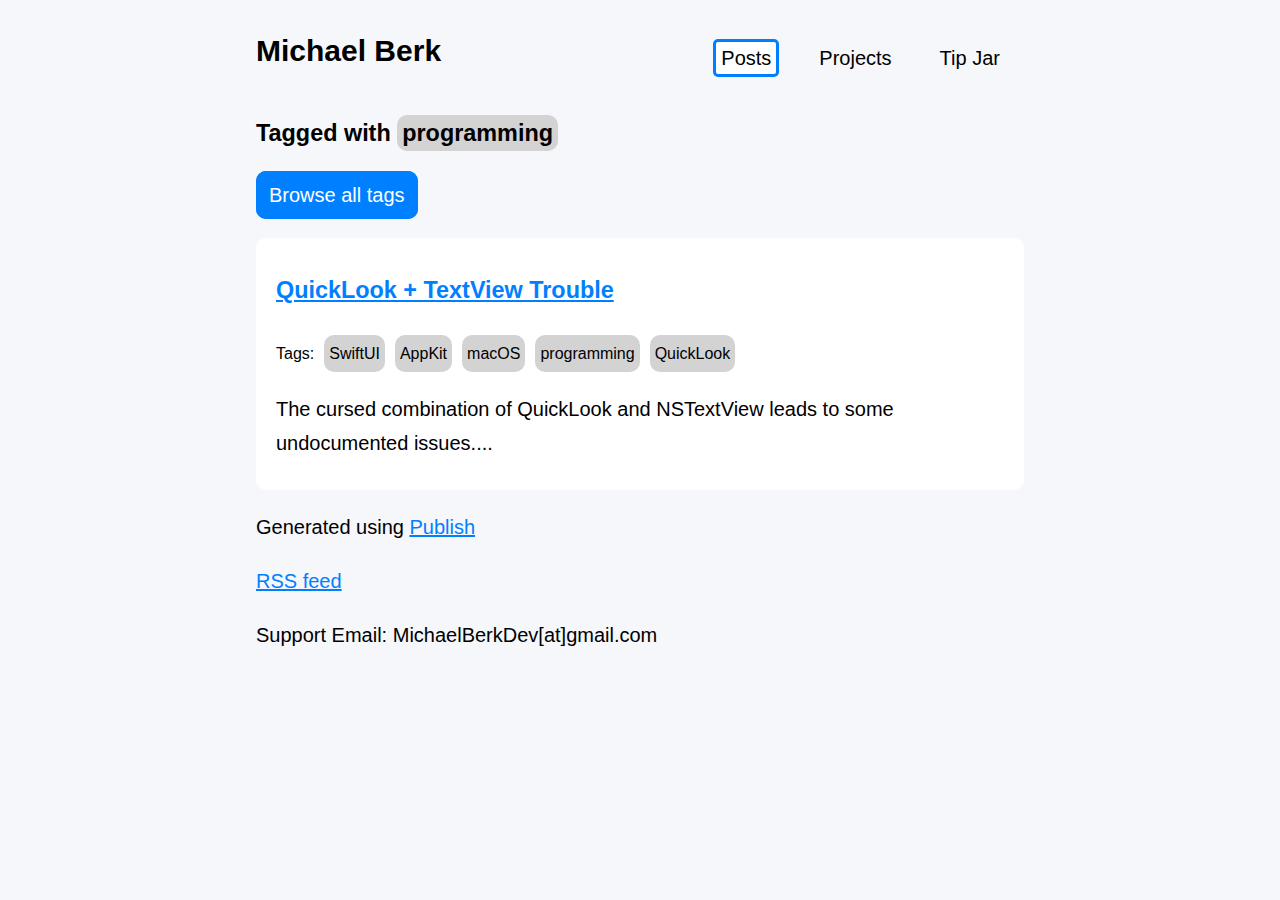
<file: tags/programming/index.html>
<!DOCTYPE html><html lang="en"><head><meta charset="UTF-8"/><meta name="og:site_name" content="Michael Berk"/><link rel="canonical" href="https://mberk.com/tags/programming"/><meta name="twitter:url" content="https://mberk.com/tags/programming"/><meta name="og:url" content="https://mberk.com/tags/programming"/><title>Michael Berk</title><meta name="twitter:title" content="Michael Berk"/><meta name="og:title" content="Michael Berk"/><meta name="description" content="Michael Berk's website"/><meta name="twitter:description" content="Michael Berk's website"/><meta name="og:description" content="Michael Berk's website"/><meta name="twitter:card" content="summary"/><link rel="stylesheet" href="/styles.css" type="text/css"/><meta name="viewport" content="width=device-width, initial-scale=1.0"/><link rel="shortcut icon" href="/images/favicon.png" type="image/png"/><link rel="alternate" href="/feed.rss" type="application/rss+xml" title="Subscribe to Michael Berk"/><meta name="twitter:image" content="https://mberk.com/images/favicon.png"/><meta name="og:image" content="https://mberk.com/images/favicon.png"/></head><body><div class="page"><header><div class="head"><div class="head-title"><a href="/">Michael Berk</a></div><div class="head-nav"><div class="nav-item-box"><a href="/posts" class="nav-item selected">Posts</a></div><div class="nav-item-box"><a href="/projects" class="nav-item">Projects</a></div><div class="nav-item-box tipJar"><a href="https://donate.stripe.com/4gw3dT31RgDf4la9AA" target="_blank" class="nav-item">Tip Jar</a></div></div></div></header><div class="wrapper"><h3>Tagged with <span class="tag">programming</span></h3><a href="/tags" class="allTagsButton">Browse all tags</a><ul class="item-list"><li><div class="main-card"><h3><a href="/posts/QuickLook+TextViewTrouble">QuickLook + TextView Trouble</a></h3><div class="tag-list-container"><div>Tags:</div><div class="tag"><a href="/tags/swiftui">SwiftUI</a></div><div class="tag"><a href="/tags/appkit">AppKit</a></div><div class="tag"><a href="/tags/macos">macOS</a></div><div class="tag"><a href="/tags/programming">programming</a></div><div class="tag"><a href="/tags/quicklook">QuickLook</a></div></div><p>The cursed combination of QuickLook and NSTextView leads to some undocumented issues....</p></div></li></ul></div><footer><p>Generated using <a href="https://github.com/johnsundell/publish">Publish</a></p><p><a href="/feed.rss">RSS feed</a></p><p>Support Email: MichaelBerkDev[at]gmail.com</p></footer></div></body></html>
</file>
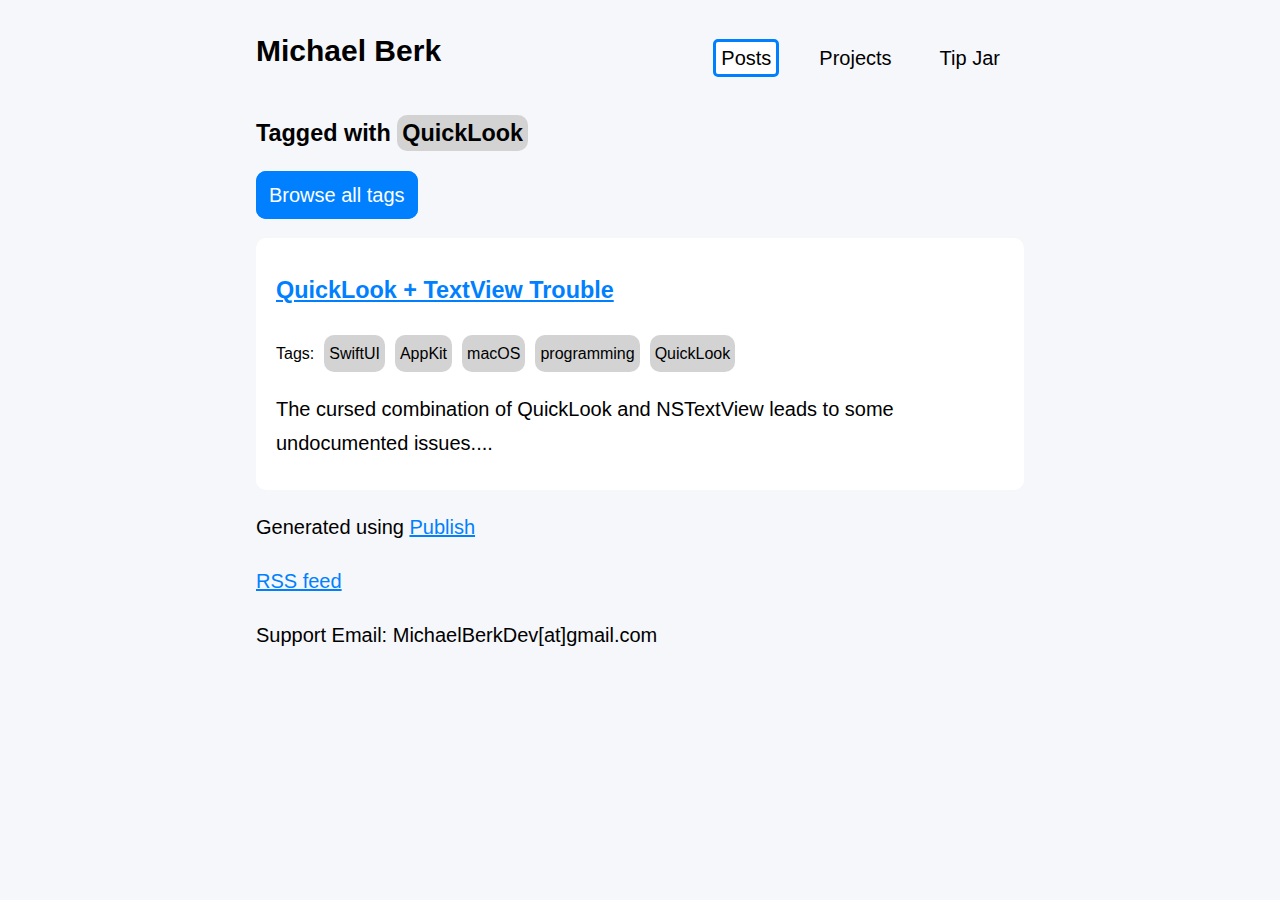
<file: tags/quicklook/index.html>
<!DOCTYPE html><html lang="en"><head><meta charset="UTF-8"/><meta name="og:site_name" content="Michael Berk"/><link rel="canonical" href="https://mberk.com/tags/quicklook"/><meta name="twitter:url" content="https://mberk.com/tags/quicklook"/><meta name="og:url" content="https://mberk.com/tags/quicklook"/><title>Michael Berk</title><meta name="twitter:title" content="Michael Berk"/><meta name="og:title" content="Michael Berk"/><meta name="description" content="Michael Berk's website"/><meta name="twitter:description" content="Michael Berk's website"/><meta name="og:description" content="Michael Berk's website"/><meta name="twitter:card" content="summary"/><link rel="stylesheet" href="/styles.css" type="text/css"/><meta name="viewport" content="width=device-width, initial-scale=1.0"/><link rel="shortcut icon" href="/images/favicon.png" type="image/png"/><link rel="alternate" href="/feed.rss" type="application/rss+xml" title="Subscribe to Michael Berk"/><meta name="twitter:image" content="https://mberk.com/images/favicon.png"/><meta name="og:image" content="https://mberk.com/images/favicon.png"/></head><body><div class="page"><header><div class="head"><div class="head-title"><a href="/">Michael Berk</a></div><div class="head-nav"><div class="nav-item-box"><a href="/posts" class="nav-item selected">Posts</a></div><div class="nav-item-box"><a href="/projects" class="nav-item">Projects</a></div><div class="nav-item-box tipJar"><a href="https://donate.stripe.com/4gw3dT31RgDf4la9AA" target="_blank" class="nav-item">Tip Jar</a></div></div></div></header><div class="wrapper"><h3>Tagged with <span class="tag">QuickLook</span></h3><a href="/tags" class="allTagsButton">Browse all tags</a><ul class="item-list"><li><div class="main-card"><h3><a href="/posts/QuickLook+TextViewTrouble">QuickLook + TextView Trouble</a></h3><div class="tag-list-container"><div>Tags:</div><div class="tag"><a href="/tags/swiftui">SwiftUI</a></div><div class="tag"><a href="/tags/appkit">AppKit</a></div><div class="tag"><a href="/tags/macos">macOS</a></div><div class="tag"><a href="/tags/programming">programming</a></div><div class="tag"><a href="/tags/quicklook">QuickLook</a></div></div><p>The cursed combination of QuickLook and NSTextView leads to some undocumented issues....</p></div></li></ul></div><footer><p>Generated using <a href="https://github.com/johnsundell/publish">Publish</a></p><p><a href="/feed.rss">RSS feed</a></p><p>Support Email: MichaelBerkDev[at]gmail.com</p></footer></div></body></html>
</file>
<file: styles.css>
:root {
  --main-bg-color: #f5f7fa;
  --main-text-color: black;
  --card-bg-color: white;
  --normal-shadow: none;
  --tag-text-color: var(--main-text-color);
  --code-bg: #fafafa;
  --link-color: #0080ff;
  --all-tags-color: white;
}

@media(prefers-color-scheme: dark) {
  :root {
    --main-bg-color: #111111;
    --main-text-color: white;
    --card-bg-color: #232323;
    --tag-text-color: black;
    --normal-shadow: 0px 3px 12px 0px rgba(0, 0, 0, 0.05);
    --code-bg: #282c34;
  }
}

html {
  line-height: 1.7;
}

html,
body {
  margin: 0;
  padding: 0
}

body {
  background: var(--main-bg-color);
  color: var(--main-text-color);
  font-family: -apple-system, BlinkMacSystemFont, "Segoe UI", Roboto, Helvetica, Arial, sans-serif, "Apple Color Emoji", "Segoe UI Emoji", "Segoe UI Symbol";
  font-size: 20px;
}

div.head {
  display: flex;
  justify-content: space-between;
}

div.head a {
  color: var(--main-text-color);
  text-decoration: none;
}

div.head-title {
  flex-grow: 1;
  font-weight: bold;
}

div.head-title a {
  font-size: 1.5em;
}

div.head-nav {
  align-items: center;
  display: flex;
}

li {
  display: inline;
}

div.head-nav .nav-item {
  
}

div.main,
.main-card {
  max-width: 900px;
  display: block;
  margin: auto;
  padding: 10px;
  margin-top: 26.4px;
}

.main-card {
  border-radius: 10px;
  padding-left: 20px;
  padding-right: 20px;
  background-color: var(--card-bg-color);
  box-shadow: var(--normal-shadow)
}

.item-list {
  align-items: left;
  padding-inline-start: 0px;
}

div.page {
  float: center;
  margin: auto;
  padding-top: 25px;
  max-width: 60%;
}

div.projlist {
  display: table;
  border-spacing: 20px;
}

div.projrow {
  display: table-row;
  width: auto;
  clear: both;
}

div.smallWidth-proj-title {
  display: none;
}

div.projrow-image {
  display: table-cell;
  width: 25%;
  align-items: center;
  vertical-align: middle;
}

div.projrow-image img {
  max-width: 100%;
  object-fit: contain;
}

div.projrow-text {
  display: table-cell;
  text-align: left;
  align-items: center;
  vertical-align: text-top;
}

.project-title {
  font-size: 1.3em;
  font-weight: bold;
} 


.tag-list-container {
  display: flex;
  flex-wrap: wrap;
  align-items: center;
  font-size: 0.8em;
}

.tag-list-container .tag {
  margin-left: 10px !important;
}

.tag {
  padding: 5px;
  border-radius: 10px;
  background-color: lightgray;
  box-shadow: var(--normal-shadow);
  color: var(--tag-text-color);
}

.allTagsButton {
  padding: 10px;
  border-radius: 10px;
  background-color: var(--link-color);
  /* box-shadow: var(--normal-shadow); */
  box-shadow: none;
  color: var(--tag-text-color);
  border-style: solid;
  border-color: var(--link-color);
  transition: 0.3s;
}


.allTagsButton,
.allTagsButton a,
.allTagsButton a:visited,
.allTagsButton a:hover,
.allTagsButton a:active {
  text-decoration: none;
  color: var(--all-tags-color) !important;
}

.allTagsButton:hover {
  padding: 10px;
  border-radius: 10px;
  background-color: var(--card-bg-color);
  color:var(--main-text-color) !important;
  border-color: var(--link-color);
  border-style: solid;
  /* background-color: red ; */
}

.content {
  border-bottom: solid;
  border-bottom-color: lightgray;
  margin-bottom: 10px;
}

.nav-item {
  padding: 5px;
  transition: 0.3s;
  border-color: var(--main-bg-color);
  border-style: solid;
  border-radius: 5px;
  /* display: inline; */
}

.nav-item-box {
  padding: 16px;
}

.nav-item:hover,
.nav-item.selected {
  background-color: var(--card-bg-color);
  border-color: var(--link-color);
  border-style: solid;
}

.tipJar .nav-item:hover {
  border-radius: 5px;
  background: green !important;
  color: white !important;
  box-shadow: var(--normal-shadow);
  border-color: green;
}

video {
  max-width: 100%;
}

.content img {
  max-width: 100%;
  display: block !important;
  margin-left: auto;
  margin-right: auto;
}

a,
a:visited,
a:hover,
a:active {
  color: var(--link-color);
}

code{
  font-size: 15px !important;
  background: var(--code-bg);
}

code {
  padding: .5em;
  border-radius: 5px;
}

.hljs > code {
  padding: 0em 0em !important;
}
.hljs {
  font-size: initial;
  line-height: 1.4;

}


.tag a,
.tag a:visited,
.tag a:hover,
.tag a:active {
  text-decoration: none !important;
  color: var(--tag-text-color);
}

.contentDate {
  font-size: 0.7em;
  font-style: italic;
}

.divider {
  height: 1px;
  width: 100%;
  background: gray;
}

@media screen and (max-width: 50em) {
  div.page {
    max-width: 95%;
  }
}

@media screen and (max-width: 50em) {

  div.head {
    display: flex;
    flex-direction: column;
  }
  div.head-title {
    text-align: center;
  }

  div.head-nav {
    display: flex;
    flex-direction: column;
  }
  .nav-item-box {
    padding: 5px;
  }

  div.projlist {
    display: block !important;
    align-content: center;
  }

  div.projrow {
    display: block !important;
    width: 100%;
    border-bottom: solid;
    border-bottom-color: gray;
    border-bottom-width: 50%;
    align-content: center;
    padding-bottom: 10px;
    margin-bottom: 20px;
  }

  div.smallWidth-proj-title {
    display: block !important;
  }

  div.projrow-image,
  div.projrow-text {
    display: block !important;
    margin: auto;
    align-content: center;
    text-align: center !important;
  }

  .fullWidth-proj-title {
    display: none;
  }
}
</file>
<file: hl.css>
/**
 * MARK: Highlight JS
 */

/*

 Atom One Light by Daniel Gamage
 Original One Light Syntax theme from https://github.com/atom/one-light-syntax

 base:    #fafafa
 mono-1:  #383a42
 mono-2:  #686b77
 mono-3:  #a0a1a7
 hue-1:   #0184bb
 hue-2:   #4078f2
 hue-3:   #a626a4
 hue-4:   #50a14f
 hue-5:   #e45649
 hue-5-2: #c91243
 hue-6:   #986801
 hue-6-2: #c18401

 */

 .hljs {
    display: block;
    overflow-x: auto;
    padding: 0.5em;
    color: #383a42;
    background: #fafafa;
    border-radius: 10px;
  }
  
  .hljs-comment,
  .hljs-quote {
    color: #a0a1a7;
    font-style: italic;
  }
  
  .hljs-doctag,
  .hljs-keyword,
  .hljs-formula {
    color: #a626a4;
  }
  
  .hljs-section,
  .hljs-name,
  .hljs-selector-tag,
  .hljs-deletion,
  .hljs-subst {
    color: #e45649;
  }
  
  .hljs-literal {
    color: #0184bb;
  }
  
  .hljs-string,
  .hljs-regexp,
  .hljs-addition,
  .hljs-attribute,
  .hljs-meta-string {
    color: #50a14f;
  }
  
  .hljs-built_in,
  .hljs-class .hljs-title {
    color: #c18401;
  }
  
  .hljs-attr,
  .hljs-variable,
  .hljs-template-variable,
  .hljs-type,
  .hljs-selector-class,
  .hljs-selector-attr,
  .hljs-selector-pseudo,
  .hljs-number {
    color: #986801;
  }
  
  .hljs-symbol,
  .hljs-bullet,
  .hljs-link,
  .hljs-meta,
  .hljs-selector-id,
  .hljs-title {
    color: #4078f2;
  }
  
  .hljs-emphasis {
    font-style: italic;
  }
  
  .hljs-strong {
    font-weight: bold;
  }
  
  .hljs-link {
    text-decoration: underline;
  }
  
  @media (prefers-color-scheme: dark) {
    /*
  
     Atom One Dark by Daniel Gamage
     Original One Dark Syntax theme from https://github.com/atom/one-dark-syntax
  
     base:    #282c34
     mono-1:  #abb2bf
     mono-2:  #818896
     mono-3:  #5c6370
     hue-1:   #56b6c2
     hue-2:   #61aeee
     hue-3:   #c678dd
     hue-4:   #98c379
     hue-5:   #e06c75
     hue-5-2: #be5046
     hue-6:   #d19a66
     hue-6-2: #e6c07b
  
     */
  
    .hljs {
        display: block;
        overflow-x: auto;
        padding: 0.5em;
        color: #abb2bf;
        background: #282c34;
    }
  
    .hljs-comment,
    .hljs-quote {
        color: #5c6370;
        font-style: italic;
    }
  
    .hljs-doctag,
    .hljs-keyword,
    .hljs-formula {
        color: #c678dd;
    }
  
    .hljs-section,
    .hljs-name,
    .hljs-selector-tag,
    .hljs-deletion,
    .hljs-subst {
        color: #e06c75;
    }
  
    .hljs-literal {
        color: #56b6c2;
    }
  
    .hljs-string,
    .hljs-regexp,
    .hljs-addition,
    .hljs-attribute,
    .hljs-meta-string {
        color: #98c379;
    }
  
    .hljs-built_in,
    .hljs-class .hljs-title {
        color: #e6c07b;
    }
  
    .hljs-attr,
    .hljs-variable,
    .hljs-template-variable,
    .hljs-type,
    .hljs-selector-class,
    .hljs-selector-attr,
    .hljs-selector-pseudo,
    .hljs-number {
        color: #d19a66;
    }
  
    .hljs-symbol,
    .hljs-bullet,
    .hljs-link,
    .hljs-meta,
    .hljs-selector-id,
    .hljs-title {
        color: #61aeee;
    }
  
    .hljs-emphasis {
        font-style: italic;
    }
  
    .hljs-strong {
        font-weight: bold;
    }
  
    .hljs-link {
        text-decoration: underline;
    }
  }
</file>
